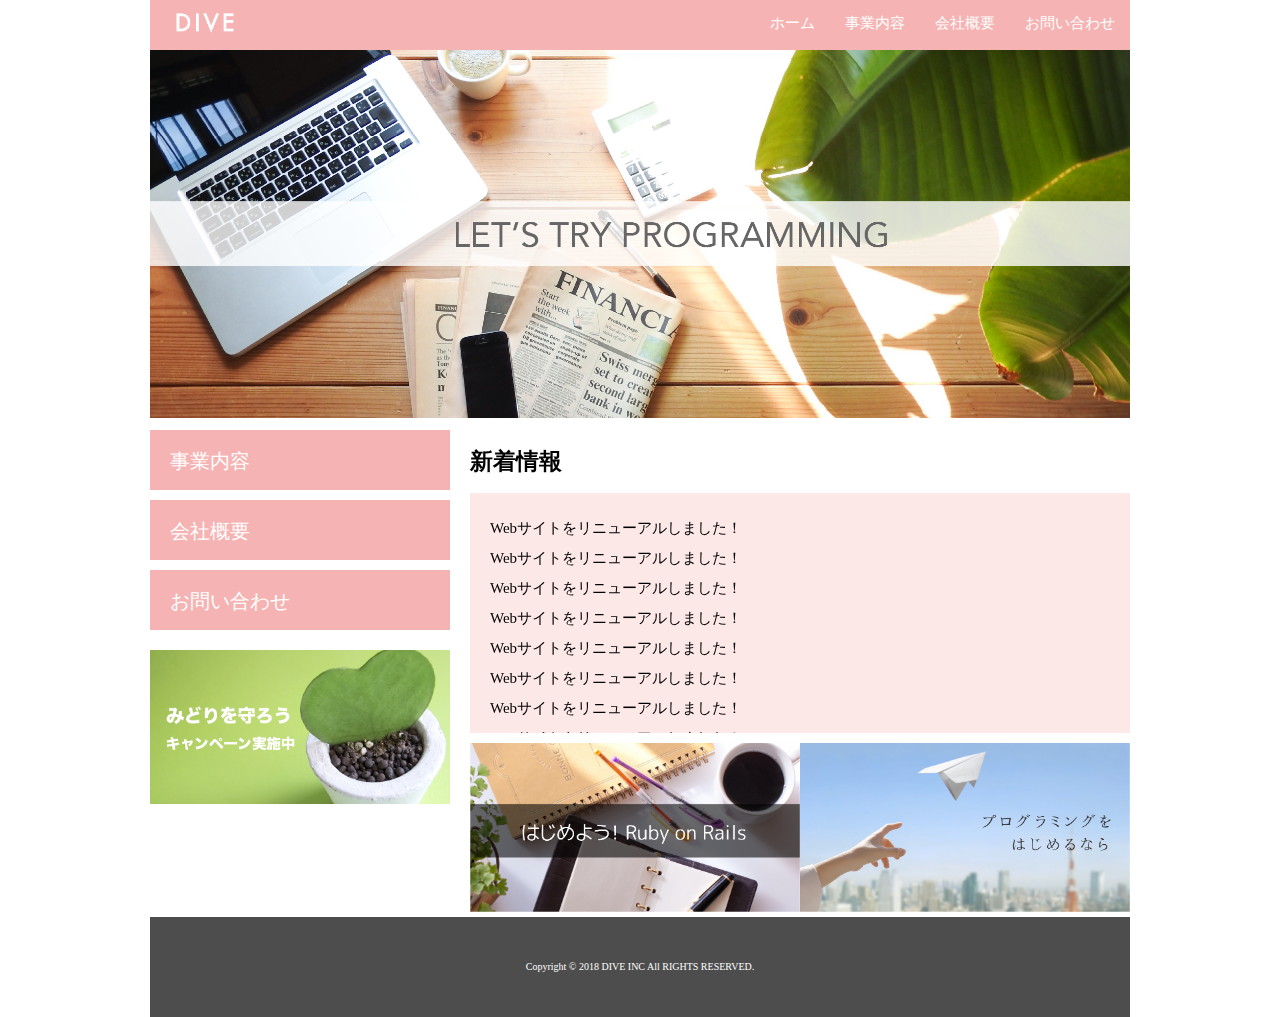
<file: DIVE/index.html>
<!DOCTYPE html>
<html>
  <head>
    <meta charset="UTF-8">
    <link rel="stylesheet" href="./css/normalize.css">
    <link rel="stylesheet" href="./css/style.css">
    <title>株式会社DIVE</title>
  </head>
  <body>
    <div class="container">
      <header class="header clearfix">
        <a href="index.html">
          <img src="./images/logo.png" class="logo_image">
        </a>
        <nav>
          <!-- clearfixを追記 -->
          <ul class="top_menu clearfix">
            <li><a href="index.html">ホーム</a></li>
            <li><a href="business.html">事業内容</a></li>
            <li><a href="company.html">会社概要</a></li>
            <li><a href="contact.html">お問い合わせ</a></li>
          </ul>
        </nav>
      </header>

      <img src="./images/TOP.png" class="image_area">
      <div class="wrapper clearfix">
        <aside class="side_menu">
          <nav>
            <ul>
              <li><a href="business.html">事業内容</a></li>
              <li><a href="company.html">会社概要</a></li>
              <li><a href="contact.html">お問い合わせ</a></li>
            </ul>
          </nav>
          <p class="banner">
            <a href="#">
              <img src="./images/banner.png">
            </a>
          </p>
        </aside>
        <article class="content">
          <h2>新着情報</h2>
          <div class="news">
            <ul>
              <li>Webサイトをリニューアルしました！</li>
              <li>Webサイトをリニューアルしました！</li>
              <li>Webサイトをリニューアルしました！</li>
              <li>Webサイトをリニューアルしました！</li>
              <li>Webサイトをリニューアルしました！</li>
              <li>Webサイトをリニューアルしました！</li>
              <li>Webサイトをリニューアルしました！</li>
              <li>Webサイトをリニューアルしました！</li>
              <li>Webサイトをリニューアルしました！</li>
              <li>Webサイトをリニューアルしました！</li>
            </ul>
          </div>
          <div class="banner_content">
            <p>
              <a href="#">
                <img src="./images/banner02.png">
              </a>
            </p>
            <p>
              <a href="#">
                <img src="./images/banner03.png">
              </a>
            </p>
          </div>
        </article>
      </div>

      <footer class="footer">
        <p>Copyright © 2018 DIVE INC All RIGHTS RESERVED.</p>
      </footer>
    </div>
  </body>
</html>
</file>
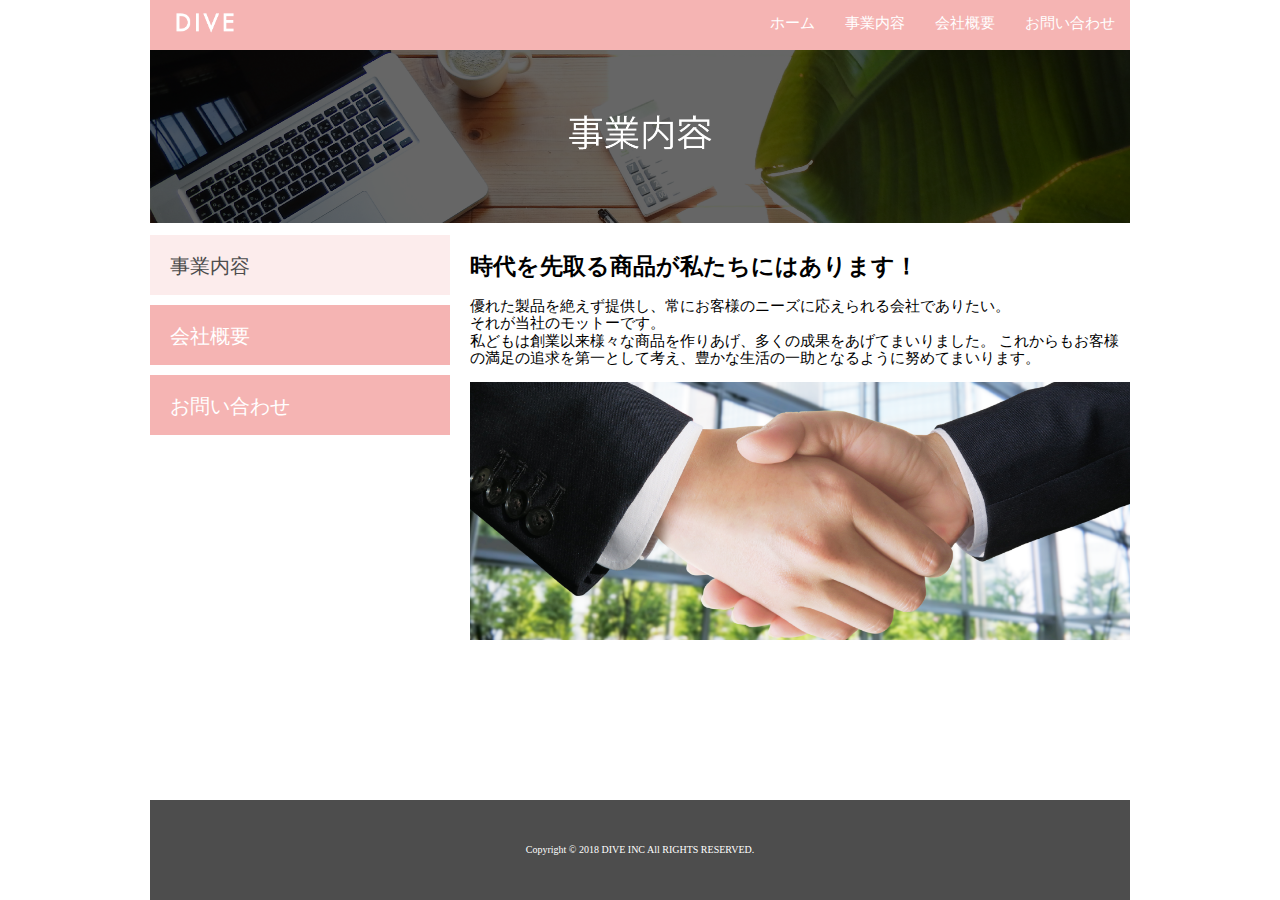
<file: DIVE/business.html>
<!DOCTYPE html>
<html>
  <head>
    <meta charset="UTF-8">
    <link rel="stylesheet" href="./css/normalize.css">
    <link rel="stylesheet" href="./css/style.css">
    <title>株式会社DIVE</title>
  </head>
  <body>
    <div class="container">
      <header class="header clearfix">
        <a href="index.html">
          <img src="./images/logo.png" class="logo_image">
        </a>
        <nav>
          <!-- clearfixを追記 -->
          <ul class="top_menu clearfix">
            <li><a href="index.html">ホーム</a></li>
            <li><a href="business.html">事業内容</a></li>
            <li><a href="company.html">会社概要</a></li>
            <li><a href="contact.html">お問い合わせ</a></li>
          </ul>
        </nav>
      </header>

      <img src="./images/business.png" class="image_area">
      <div class="wrapper clearfix">
        <aside class="side_menu">
          <nav>
            <ul>
              <li class="point"><a href="business.html">事業内容</a></li>
              <li><a href="company.html">会社概要</a></li>
              <li><a href="contact.html">お問い合わせ</a></li>
            </ul>
          </nav>
        </aside>
        <article class="content">
          <h2>時代を先取る商品が私たちにはあります！</h2>
          <p>
          優れた製品を絶えず提供し、常にお客様のニーズに応えられる会社でありたい。<br>
          それが当社のモットーです。<br>
          私どもは創業以来様々な商品を作りあげ、多くの成果をあげてまいりました。
          これからもお客様の満足の追求を第一として考え、豊かな生活の一助となるように努めてまいります。
          </p>
          <img src="./images/shakehand.png" class="image_area">
        </article>
      </div>

      <footer class="footer">
        <p>Copyright © 2018 DIVE INC All RIGHTS RESERVED.</p>
      </footer>
    </div>
  </body>
</html>
</file>
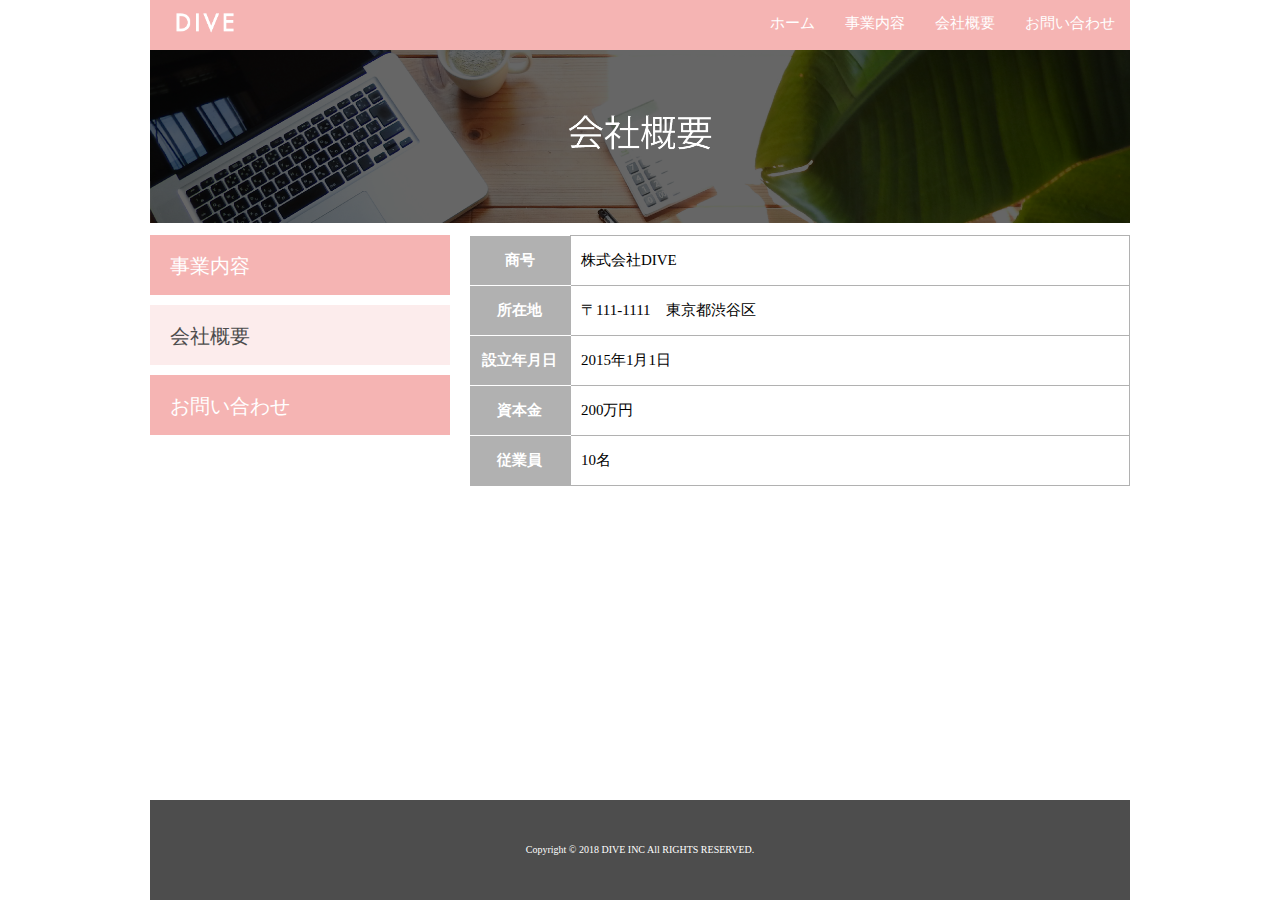
<file: DIVE/company.html>
<!DOCTYPE html>
<html>
  <head>
    <meta charset="UTF-8">
    <link rel="stylesheet" href="./css/normalize.css">
    <link rel="stylesheet" href="./css/style.css">
    <link rel="stylesheet" href="./css/company.css">
    <title>株式会社DIVE</title>
  </head>
  <body>
    <div class="container">
      <header class="header clearfix">
        <a href="index.html">
          <img src="./images/logo.png" class="logo_image">
        </a>
        <nav>
          <!-- clearfixを追記 -->
          <ul class="top_menu clearfix">
            <li><a href="index.html">ホーム</a></li>
            <li><a href="business.html">事業内容</a></li>
            <li><a href="company.html">会社概要</a></li>
            <li><a href="contact.html">お問い合わせ</a></li>
          </ul>
        </nav>
      </header>

      <img src="./images/company.png" class="image_area">
      <div class="wrapper clearfix">
        <aside class="side_menu">
          <nav>
            <ul>
              <li><a href="business.html">事業内容</a></li>
              <li class="point"><a href="company.html">会社概要</a></li>
              <li><a href="contact.html">お問い合わせ</a></li>
            </ul>
          </nav>
        </aside>
        <article class="content">
          <table class="company">
            <tr>
              <th>商号</th>
              <td>株式会社DIVE</td>
            </tr>
            <tr>
              <th>所在地</th>
              <td>〒111-1111　東京都渋谷区</td>
            </tr>
            <tr>
              <th>設立年月日</th>
              <td>2015年1月1日</td>
            </tr>
            <tr>
              <th>資本金</th>
              <td>200万円</td>
            </tr>
            <tr>
              <th>従業員</th>
              <td>10名</td>
            </tr>
          </table>
        </article>
      </div>

      <footer class="footer">
        <p>Copyright © 2018 DIVE INC All RIGHTS RESERVED.</p>
      </footer>
    </div>
  </body>
</html>
</file>
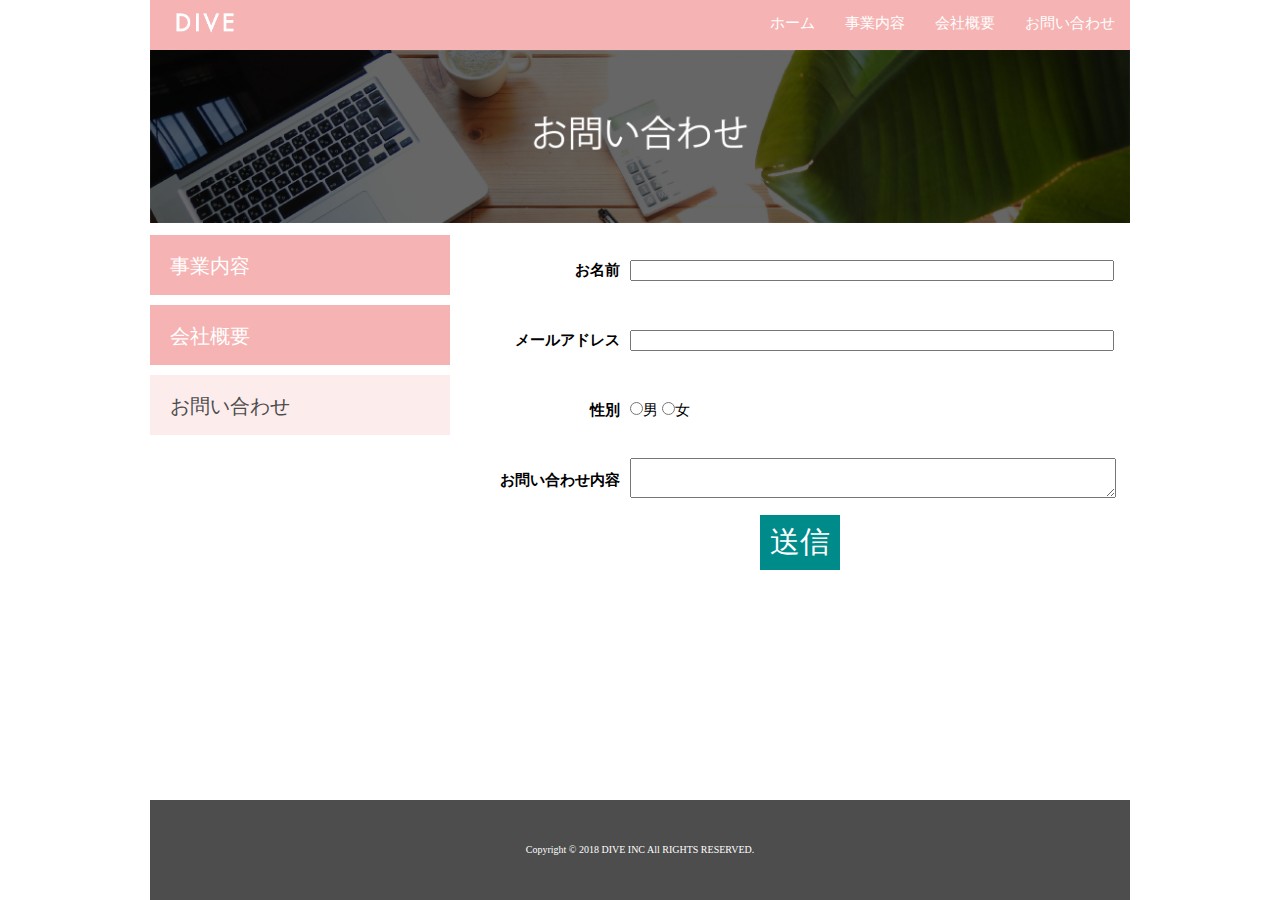
<file: DIVE/contact.html>
<!DOCTYPE html>
<html>
  <head>
    <meta charset="UTF-8">
    <!-- 2.normalize.cssを呼び出す -->
    <link rel="stylesheet" href="./css/normalize.css">
    <link rel="stylesheet" href="./css/style.css">
    <!-- contact.cssを呼び出す -->
    <link rel="stylesheet" href="./css/contact.css">
    <title>株式会社DIVE</title>
  </head>
  <body>
    <div class="container">
      <header class="header clearfix">
        <a href="index.html">
          <img src="./images/logo.png" class="logo_image">
        </a>
        <!-- 3.各ページへのリンクを表示 -->
        <nav>
          <ul class="top_menu clearfix">
            <li><a href="index.html">ホーム</a></li>
            <li><a href="business.html">事業内容</a></li>
            <li><a href="company.html">会社概要</a></li>
            <li><a href="contact.html">お問い合わせ</a></li>
          </ul>
        </nav>
      </header>
      <img src="./images/contact.png" class="image_area">
      <div class="wrapper clearfix">
        <aside class="side_menu">
          <nav>
            <ul>
              <li><a href="business.html">事業内容</a></li>
              <li><a href="company.html">会社概要</a></li>
              <!-- pointという名前でclass名を指定 -->
              <li class="point"><a href="contact.html">お問い合わせ</a></li>
            </ul>
          </nav>
        </aside>
        <article class="content">
          <!-- 4.~ 8.問い合わせフォーム -->
          <form class="contact" action="">
            <table>
              <tr>
                <th>お名前</th>
                <td><input type="text" class="input_area"></td>
              </tr>
              <tr>
                <th>メールアドレス</th>
                <td><input type="text" class="input_area"></td>
              </tr>
              <tr>
                <th>性別</th>
                <td>
                  <input type="radio">男
                  <input type="radio">女
                </td>
              </tr>
              <tr>
                <th>お問い合わせ内容</th>
                <td><textarea class="input_area"></textarea></td>
              </tr>
            </table>
            <div class="button">
              <input type="submit" value="送信">
            </div>
          </form>
        </article>
      </div>
      <footer class="footer">
        <p>Copyright © 2018 DIVE INC All RIGHTS RESERVED.</p>
      </footer>
    </div>
  </body>
</html>
</file>
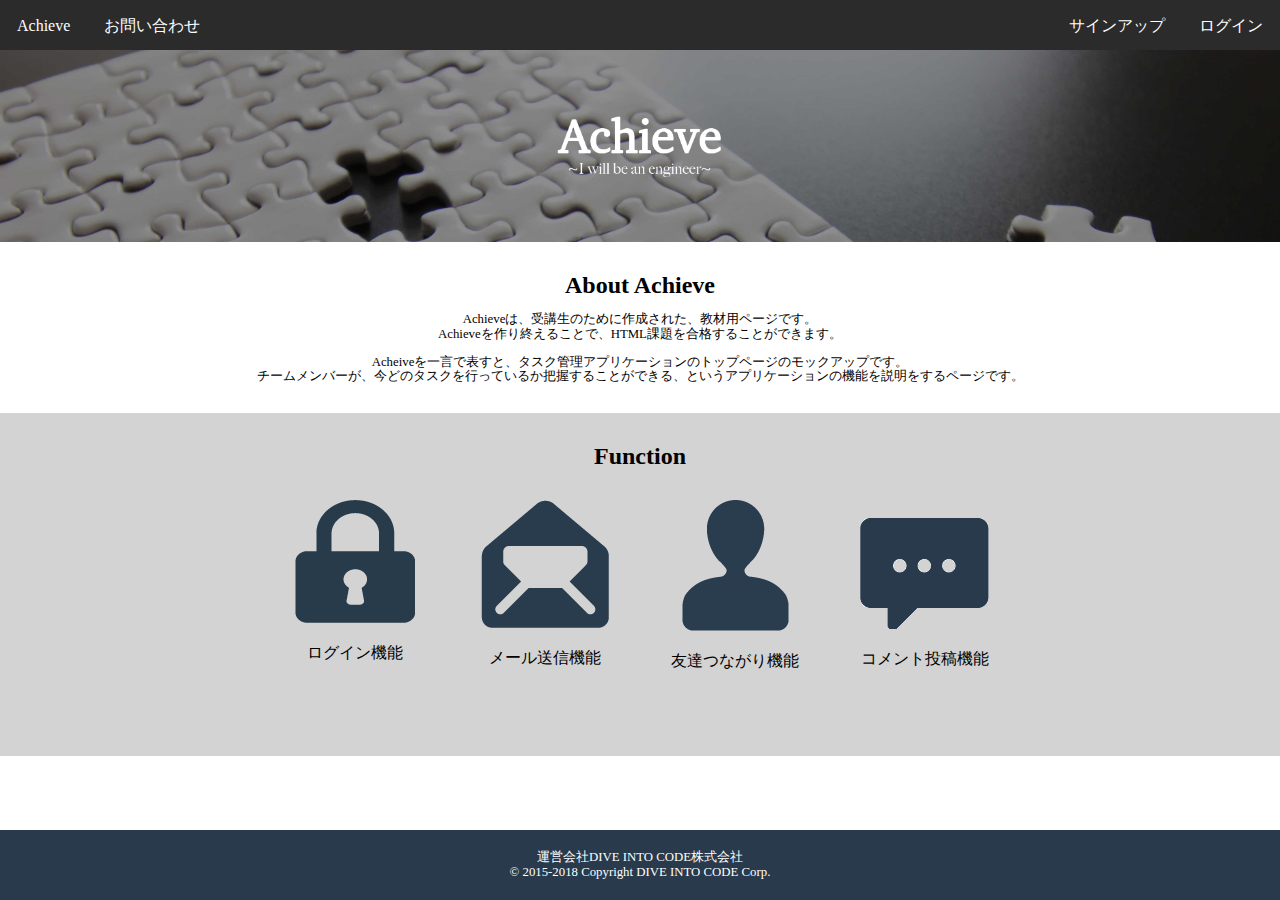
<file: html_2_exam/sample.html>
<!DOCTYPE html>
<html lang="ja">
<head>
    <meta charset="UTF-8">
    <meta http-equiv="Content-Type" content="text/html; charset=utf-8" />
    <title>Achieve</title>
    <link rel="stylesheet" href="css/normalize.css">
    <link rel="stylesheet" href="css/sample.css">
</head>
<body>
  <div class="container">
    <header>
      <ul class="clearfix">
        <li class="left"><a href="#">Achieve</a></li>
        <li class="left"><a href="#">お問い合わせ</a></li>
        <li class="right"><a href="#">ログイン</a></li>
        <li class="right"><a href="#">サインアップ</a></li>
      </ul>
    </header>
    <section class="main-header">
      <img src="images/achieve.png">
    </section>
    <section class="about">
      <h1 class="about_header">About Achieve</h1>
      <p>
        Achieveは、受講生のために作成された、教材用ページです。<br>
        Achieveを作り終えることで、HTML課題を合格することができます。
      </p>
      <p>
        Acheiveを一言で表すと、タスク管理アプリケーションのトップページのモックアップです。<br>
        チームメンバーが、今どのタスクを行っているか把握することができる、というアプリケーションの機能を説明をするページです。
      </p>
    </section>
    <section class="function">
      <h1 class="about_header">Function</h1>
      <div class="function-images clearfix">
        <div class="function-image">
          <img src="images/key.png">
          <p>ログイン機能</p>
        </div>
        <div class="function-image">
          <img src="images/mails.png">
          <p>メール送信機能</p>
        </div>
        <div class="function-image">
          <img src="images/girls.png">
          <p>友達つながり機能</p>
        </div>
        <div class="function-image">
          <img src="images/comment.png">
          <p>コメント投稿機能</p>
        </div>
      </div>
    </section>
    <footer>
      <p>
        運営会社DIVE INTO CODE株式会社<br>
        © 2015-2018 Copyright DIVE INTO CODE Corp.
      </p>
    </footer>
  </div>
</body>
</html>
</file>
<file: DIVE/css/style.css>
html {
  font-size: 62.5%;
  height: 100%;
}

body {
  height: 100%;
}

ul {
  margin: 0;
  padding: 0;
}

li {
  list-style: none;
}

.container {
  width: 980px;
  margin: 0 auto;
  min-height: 100%;
  position: relative;
}

.header {
  background-color: #f5b4b3;
  height: 50px;
  font-size: 1.5rem;
}

.logo_image {
  width: 110px;
  margin: 0;
  float: left;
}

ul.top_menu {
  float: right;
}

.top_menu li {
  float: left;
  width: auto;
}

.top_menu li a {
  color: #fff;
  text-decoration: none;
  display: block;
  padding: 15px;
}

.top_menu li a:hover {
  text-decoration: underline;
}

.image_area {
  width: 100%;
}

.wrapper {
  margin-top: 10px;
  padding-bottom: 100px;
}

.side_menu {
  float: left;
  width: 300px;
}

.side_menu li {
  background-color: #f5b4b3;
  height: 6rem;
  margin-bottom: 10px;
}

.side_menu li:hover {
  opacity: 0.6;
}

.side_menu li a {
  font-size: 2rem;
  color: #fff;
  text-decoration: none;
  display: block;
  padding: 2rem;
}

.banner img {
  width: 100%;
}

.banner {
  margin-top: 20px;
}

.banner a:hover {
  opacity: 0.6;
}

.content {
  width: 660px;
  margin-left: 20px;
  float: left;
  font-size: 1.5rem;
}

.news {
  height: 200px;
  background-color: #FCE8E7;
  padding: 20px;
  overflow: scroll;
  line-height: 2;
}

.banner_content {
  margin-top: 10px;
  display: table;
}

.banner_content p {
  display: table-cell;
}

.banner_content p img {
  width: 100%;
}
/* 10.サイドメニューの「お問い合わせ」の背景色に#FCECECを指定する */
.side_menu .point {
  background-color: #FCECEC;
}
/* 10.文字色に#4D4D4Dを指定する */
.side_menu .point a {
  color: #4D4D4D;
}

.footer {
  background-color: #4D4D4D;
  width: 100%;
  height: 100px;
  /* 20.positionを使って画面最下部に固定して表示（.containerを基準に最下部を指定）*/
  position: absolute;
  bottom: 0;
  display: table;
}

.footer p {
  font-size: 1rem;
  color: #fff;
  text-align: center;
  vertical-align: middle;
  display: table-cell;
}

.clearfix:after {
  content: "";
  display: block;
  clear: both;
}
</file>
<file: DIVE/css/company.css>
.company {
  border-collapse: collapse;
}

.company tr {
  height: 5rem;
}

.company th {
  width: 100px;
  background-color: #B1B1B1;
  color: #fff;
  border-bottom: solid 1px #fff;
}

.company td {
  width: 560px;
  padding-left: 1rem;
  border: solid 1px #B1B1B1;
}

/* .companyクラスの子要素であるtr要素の最後の要素のthを指定 */
.company tr:last-child th {
  border-color: #B1B1B1;
}
</file>
<file: DIVE/css/contact.css>
/* デフォルトのpaddingを0にする（検証ツールで確認）*/
th, td, input {
  padding: 0;
}

.contact table {
  /* セルを結合して、表の端から端まで連続した枠で表示させる */
  border-collapse: collapse;
}

.contact tr {
  /* 11.テーブルの行の高さは7remを指定 */
  height: 7rem;
}

.contact th {
  /* 12.<th>の幅に150pxを指定 */
  width: 150px;
  /* 15.ラベルを右揃えにする */
  text-align: right;
}

.contact td {
  /* 14.ラベルと入力フォームの間に10pxの余白を入れる */
  padding-left: 10px;
}

.input_area {
  /* 13.入力フォームの幅に480pxを指定 */
  width: 480px;
}

.button {
  /* 16.送信ボタンを問い合わせフォームの左右中央に配置 */
  text-align: center;
}

.button input {
  /* 17.送信ボタンの文字色は白を指定し、サイズを3remにする */
  font-size: 3rem;
  color: #fff;
  /* 18.送信ボタンの背景色に#008B8Bを指定し、上下左右に10pxの余白を入れる */
  background-color: #008B8B;
  padding: 10px;
  /* 送信ボタンの境界線を消す */
  border: none;
}

.button input:hover {
  /* 19.送信ボタンにマウスオーバーした際、ボタンを半透明にする */
  opacity: 0.6;
}
</file>
<file: html_2_exam/css/sample.css>
* {
  box-sizing: border-box;
}
html {
  height: 100%;
}
body {
  text-align: center;
  height: 100%;
}
/* デフォルトの余白を消す */
h1, ul {
  margin: 0;
  padding: 0;
}
/* リストマーカー（・）を非表示 */
li {
  list-style: none;
}
/* アンダーバーを非表示 */
a {
  text-decoration: none;
}
/* footerのposition:absoluteの基準となる親要素 */
.container {
  min-height: 100%;
  position: relative;
}
.main-header {
  padding-bottom: 15%;
  width: 100%;
  background-size: cover;
  background-image: url("../images/header.jpg");
  background-attachment: fixed;
  /* .main-header img {position: absolute;}の基準 */
  position: relative;
}
/* ここから */
header {
  /* 高さを指定 */
  height: 50px;
  /* 背景色を指定 */
  background-color: #2B2B2B;
}
header ul a {
  /* フォントの色を指定 */
  color: #fff;
  /* ブロックレベル要素にする */
  display: block;
  /* 余白を指定 */
  padding: 17px;
}
header li {
  /* 幅を子要素に依存させる */
  width: auto;
}
header .left {
  /* 浮かせて左に寄せる */
  float: left;
}
header .right {
  /* 浮かせて右に寄せる */
  float: right;
}
/* ここまでがheader部分の実装 */
.main-header img {
/* main画像（白い「Achieve」の文字の画像）部分の実装 */
/* 幅を指定 */
  width: 13%;
  /* 画像を背景画像の上下左右中央に配置 */
  position: absolute;
  top: 50%;
  left: 50%;
  transform: translateY(-50%) translateX(-50%);
}
.about {
/* About Achieve部分の実装 */
/* 下の余白を指定 */
padding-bottom: 16px;
}
.about_header {
  /* 文字サイズを指定 */
  font-size: 1.5rem;
  /* 上の余白を指定 */
  padding-top: 30px;
}
.about p {
  /* 文字サイズを指定 */
  font-size: 0.8rem;
}
/* ここから */
.function {
  /* 背景色を指定 */
  background-color: #D3D3D3;
  /* 下の余白を指定 */
  padding-bottom: 70px;
}
.function-images {
  /* 中央揃え */
  width: 760px;
  margin: 0 auto;
  /* 上の余白を指定 */
  padding-top: 30px;
}
.function-image {
  width: 190px;
  /* 浮かせて左へ寄せる */
  float: left;
  /* 余白を指定 */
  padding: 0 30px;
}
/* ここまでがfunction部分の実装 */
footer {
/* footer部分の実装 */
  /* 高さを指定 */
  height: 70px;
  /* 背景色を指定 */
  background-color: #283A4B;
  /* 画面最下部にwidth100%で表示 */
  position: absolute;
  bottom: 0;
  width: 100%;
  /* display:table */
  display: table;
}
footer p {
  font-size: 0.8rem;
  color: #fff;
  /* tableセルにしてvertical-alignを効かせる */
  display: table-cell;
  vertical-align: middle;
}
/* clearfix */
.clearfix:after {
  content: "";
  display: block;
  clear: both;
}
</file>
